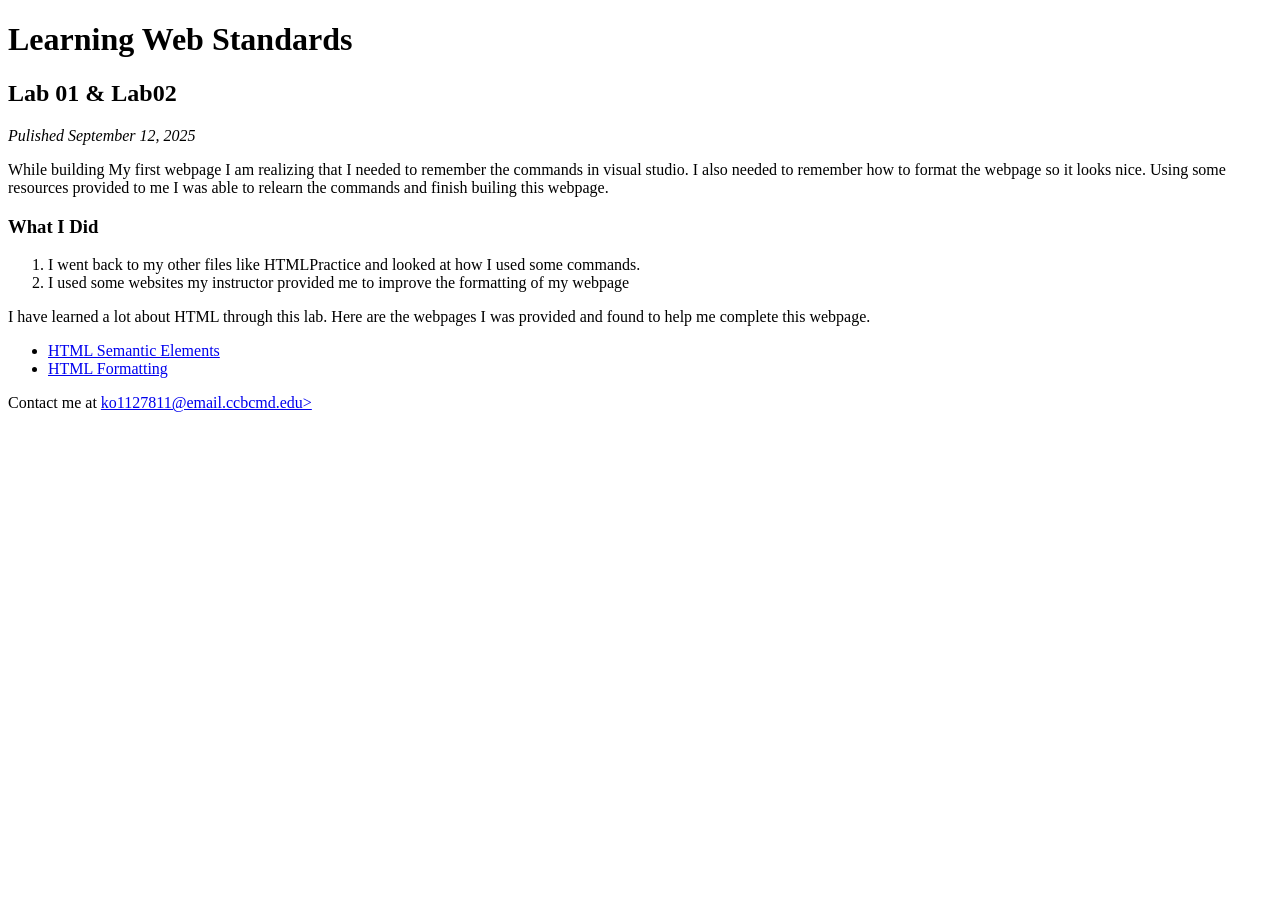
<file: lab02/index.html>
<!DOCTYPE HTML>
<html lang="en">
<head>
    <meta charset="UTF-8">
    <meta name="viewport" content="width=device-width, initial-scale=1.0">
    <title>Lab 02</title>
</head>
<body>
    <h1>Learning Web Standards</h1>
        <h2>Lab 01 & Lab02</h2>
        <p><em>Pulished September 12, 2025</em></p>
        <p>While building My first webpage I am realizing that I needed to remember the commands in visual studio.
            I also needed to remember how to format the webpage so it looks nice.
            Using some resources provided to me I was able to relearn the commands and finish builing this webpage.</p>
        <h3>What I Did</h3>
        <ol>
            <li>I went back to my other files like HTMLPractice and looked at how I used some commands.</li>
            <li>I used some websites my instructor provided me to improve the formatting of my webpage</li>    
        </ol>

        <p>I have learned a lot about HTML through this lab. Here are the webpages I was provided and found to help me complete this webpage.</p>
        <ul>
            <li><a href="https://www.w3schools.com/html/html5_semantic_elements.asp">HTML Semantic Elements</a></li>
            <li><a href="https://www.w3schools.com/html/html_formatting.asp">HTML Formatting</a></li>
        </ul>
    <footer>
        <p>Contact me at <a href="mailto:ko1127811@email.ccbcmd.edu">ko1127811@email.ccbcmd.edu></a></p>
    </footer>
</file>
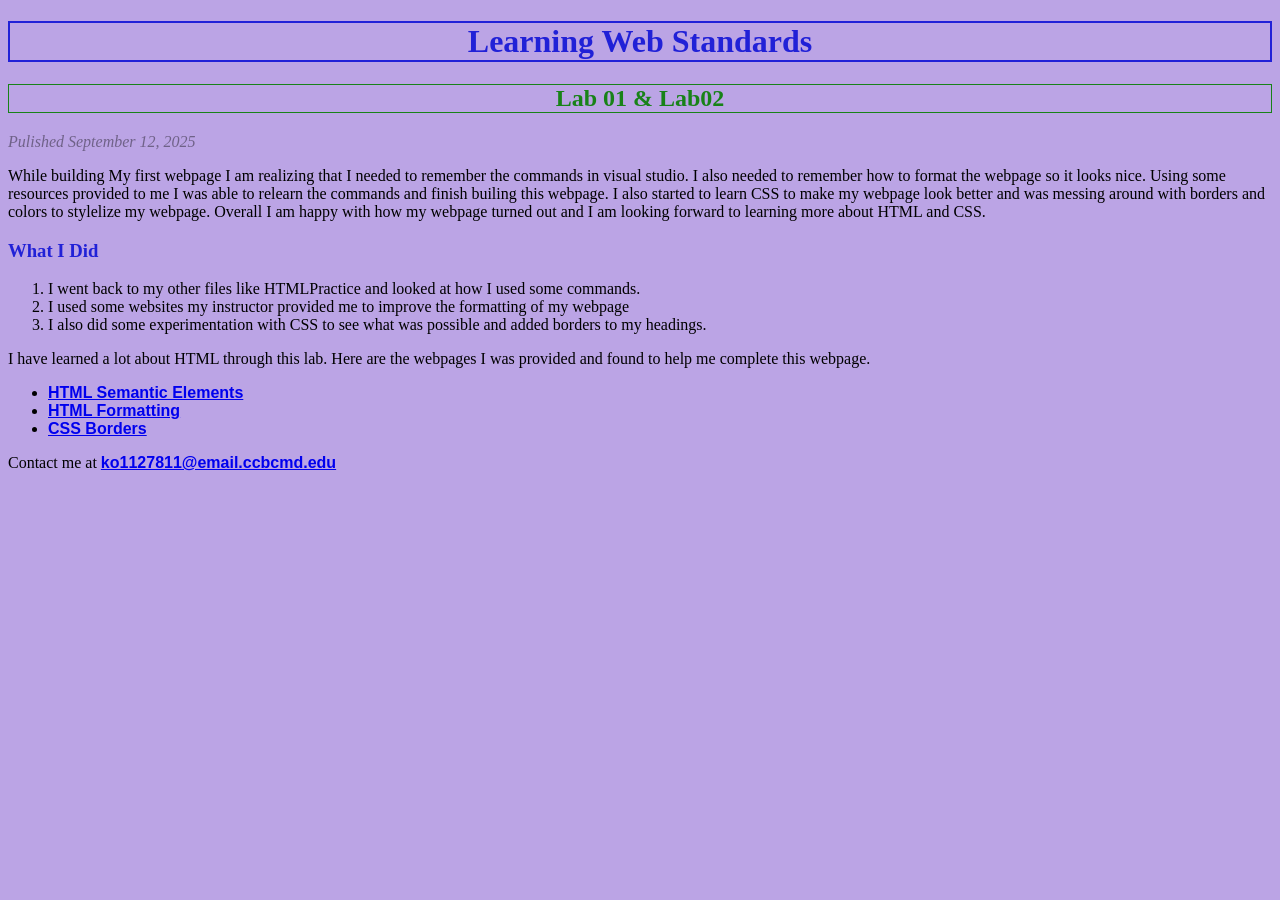
<file: lab03/index.html>
<!DOCTYPE HTML>
<html lang="en">
<head>
    <meta charset="UTF-8">
    <meta name="viewport" content="width=device-width, initial-scale=1.0">
    <title>Lab 02</title>
    <link rel="stylesheet" href="style.css">
</head>
<body>
    <h1 style="border: 2px solid;">Learning Web Standards</h1>
        <h2 style="border: 1px solid;">Lab 01 & Lab02</h2>
        <p><em>Pulished September 12, 2025</em></p>
        <p>While building My first webpage I am realizing that I needed to remember the commands in visual studio.
            I also needed to remember how to format the webpage so it looks nice.
            Using some resources provided to me I was able to relearn the commands and finish builing this webpage.
            I also started to learn CSS to make my webpage look better and was messing around with borders and colors to stylelize my webpage.
            Overall I am happy with how my webpage turned out and I am looking forward to learning more about HTML and CSS.
        </p>
        <h3>What I Did</h3>
        <ol>
            <li>I went back to my other files like HTMLPractice and looked at how I used some commands.</li>
            <li>I used some websites my instructor provided me to improve the formatting of my webpage</li>
            <li>I also did some experimentation with CSS to see what was possible and added borders to my headings.</li>    
        </ol>

        <p>I have learned a lot about HTML through this lab. Here are the webpages I was provided and found to help me complete this webpage.</p>
        <ul>
            <li><a href="https://www.w3schools.com/html/html5_semantic_elements.asp">HTML Semantic Elements</a></li>
            <li><a href="https://www.w3schools.com/html/html_formatting.asp">HTML Formatting</a></li>
            <li><a href="https://www.w3schools.com/css/css_border.asp">CSS Borders</a></li>
        </ul>
    <footer>
        <p>Contact me at <a href="mailto:ko1127811@email.ccbcmd.edu">ko1127811@email.ccbcmd.edu</a></p>
    </footer>
</body>
</html>
</file>
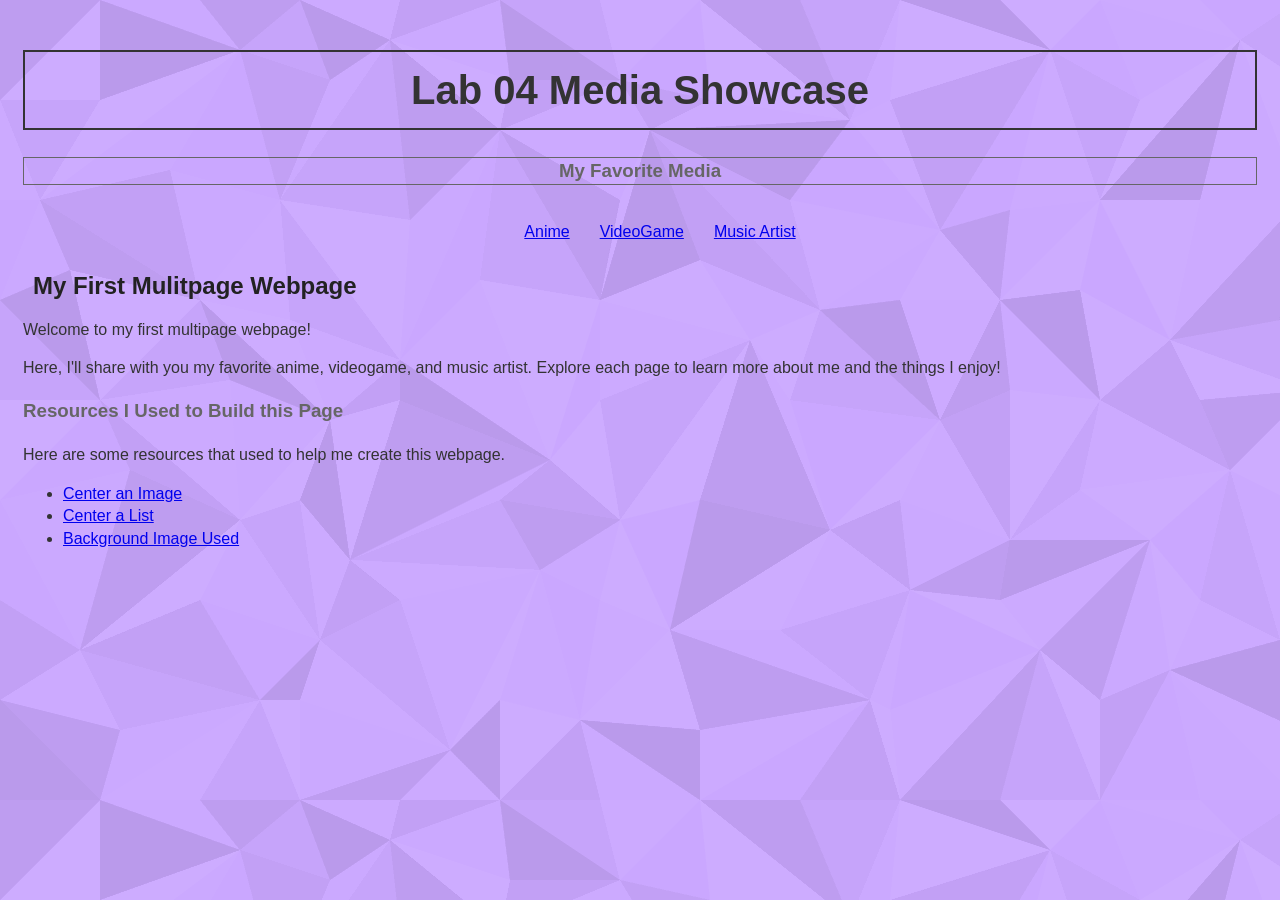
<file: lab04/index.html>
<!DOCTYPE html>
<html lang="en">
<head>
    <meta charset="UTF-8">
    <meta name="viewport" content="width=device-width, initial-scale=1.0">
    <title>Lab 04: Visual Media Lab</title>
    <link rel="stylesheet" href="style.css">
</head>
<body>

    <main>
        <header>
            <h1 style ="border: 2px solid;">Lab 04 Media Showcase</h1>
            <h3 style ="border: 1px solid;">My Favorite Media</h3>
            <nav>
                <div>
                    <ul>
                        <li><a href="anime.html">Anime</a></li>
                        <li><a href="videogame.html">VideoGame</a></li>
                        <li><a href="artist.html">Music Artist</a></li>
                    </ul>
                </div>
            </nav>
        </header>
        <h2> My First Mulitpage Webpage</h2>
        <p>
            Welcome to my first multipage webpage! 
        </p>
        <p>
            Here, I'll share with you my favorite anime, videogame, and music artist.
            Explore each page to learn more about me and the things I enjoy!
        </p>
        <h3>Resources I Used to Build this Page</h3>
        <p>Here are some resources that used to help me create this webpage.</p>
        <ul>
            <li><a href="https://www.w3schools.com/css/css3_image_center.asp">Center an Image</a></li>
            <li><a href="https://www.w3schools.com/howto/howto_css_center-list.asp">Center a List</a></li>
            <li><a href="https://www.transparentpng.com/details/data-security-and-privacy-software-services-safe-data_30769.html">Background Image Used</a></li>
        </ul>
    </main>
</body>
</html>
</file>
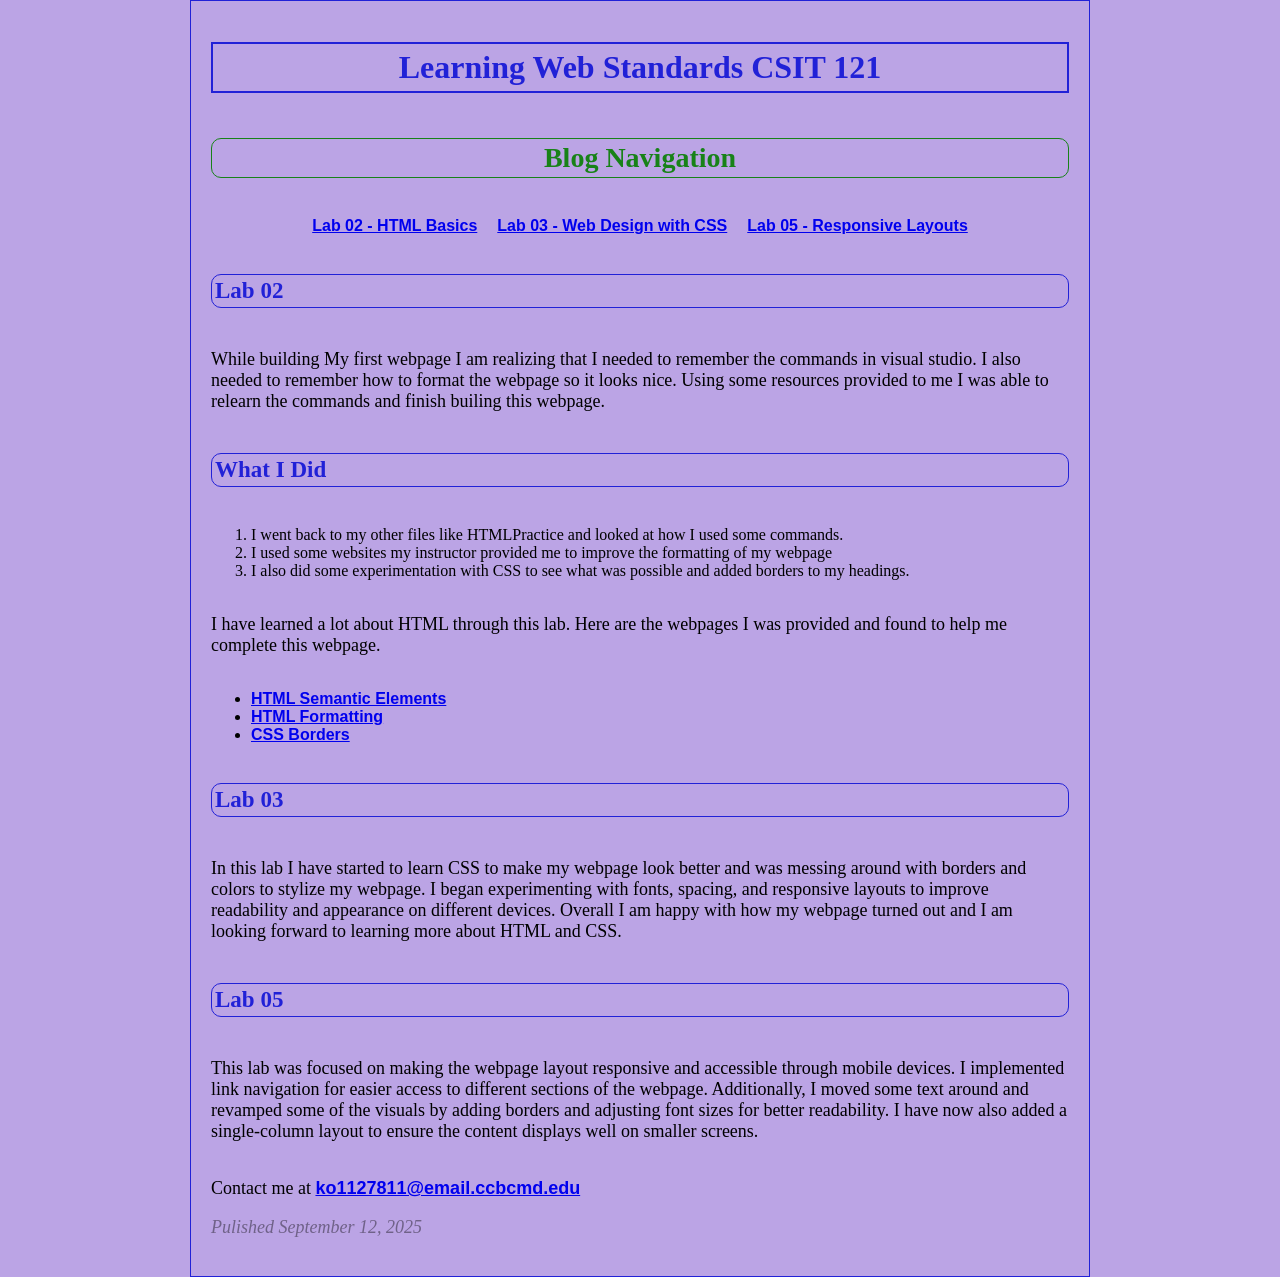
<file: lab05/index.html>
<!DOCTYPE HTML>
<html lang="en">
<head>
    <meta charset="UTF-8">
    <meta name="viewport" content="width=device-width, initial-scale=1.0">
    <title>Lab 05</title>
    <link rel="stylesheet" href="style.css">
</head>
<body>
    <h1 style="border: 2.5px solid;">Learning Web Standards CSIT 121</h1>
        <h2 style="border: 1.5px solid;">Blog Navigation</h2>
            <header>
                <nav>
                    <ul>
                        <li><a href="#First">Lab 02 - HTML Basics</a></li>
                        <li><a href="#Second">Lab 03 - Web Design with CSS</a></li>
                        <li><a href="#Third">Lab 05 - Responsive Layouts</a></li>
                    </ul>
                </nav>
            </header>  
        <h3 id="First">Lab 02</h3>
        <p>While building My first webpage I am realizing that I needed to remember the commands in visual studio.
            I also needed to remember how to format the webpage so it looks nice.
            Using some resources provided to me I was able to relearn the commands and finish builing this webpage.
        </p>
        <h3>What I Did</h3>
        <ol>
            <li>I went back to my other files like HTMLPractice and looked at how I used some commands.</li>
            <li>I used some websites my instructor provided me to improve the formatting of my webpage</li>
            <li>I also did some experimentation with CSS to see what was possible and added borders to my headings.</li>    
        </ol>
            <p>I have learned a lot about HTML through this lab. Here are the webpages I was provided and found to help me complete this webpage.</p>
        <ul>
            <li><a href="https://www.w3schools.com/html/html5_semantic_elements.asp">HTML Semantic Elements</a></li>
            <li><a href="https://www.w3schools.com/html/html_formatting.asp">HTML Formatting</a></li>
            <li><a href="https://www.w3schools.com/css/css_border.asp">CSS Borders</a></li>
        </ul>

        <h3 id="Second">Lab 03</h3>
        <p>
            In this lab I have started to learn CSS to make my webpage look better and was messing around with borders and colors to stylize my webpage.
            I began experimenting with fonts, spacing, and responsive layouts to improve readability and appearance on different devices.
            Overall I am happy with how my webpage turned out and I am looking forward to learning more about HTML and CSS.
        </p>
        <h3 id="Third">Lab 05</h3>
        <p>
            This lab was focused on making the webpage layout responsive and accessible through mobile devices.
            I implemented link navigation for easier access to different sections of the webpage.
            Additionally, I moved some text around and revamped some of the visuals by adding borders and adjusting font sizes for better readability.
            I have now also added a single-column layout to ensure the content displays well on smaller screens.
        </p>
    <footer>
        <p>Contact me at <a href="mailto:ko1127811@email.ccbcmd.edu">ko1127811@email.ccbcmd.edu</a></p>
        <p><em>Pulished September 12, 2025</em></p>
    </footer>
</body>
</html>
</file>
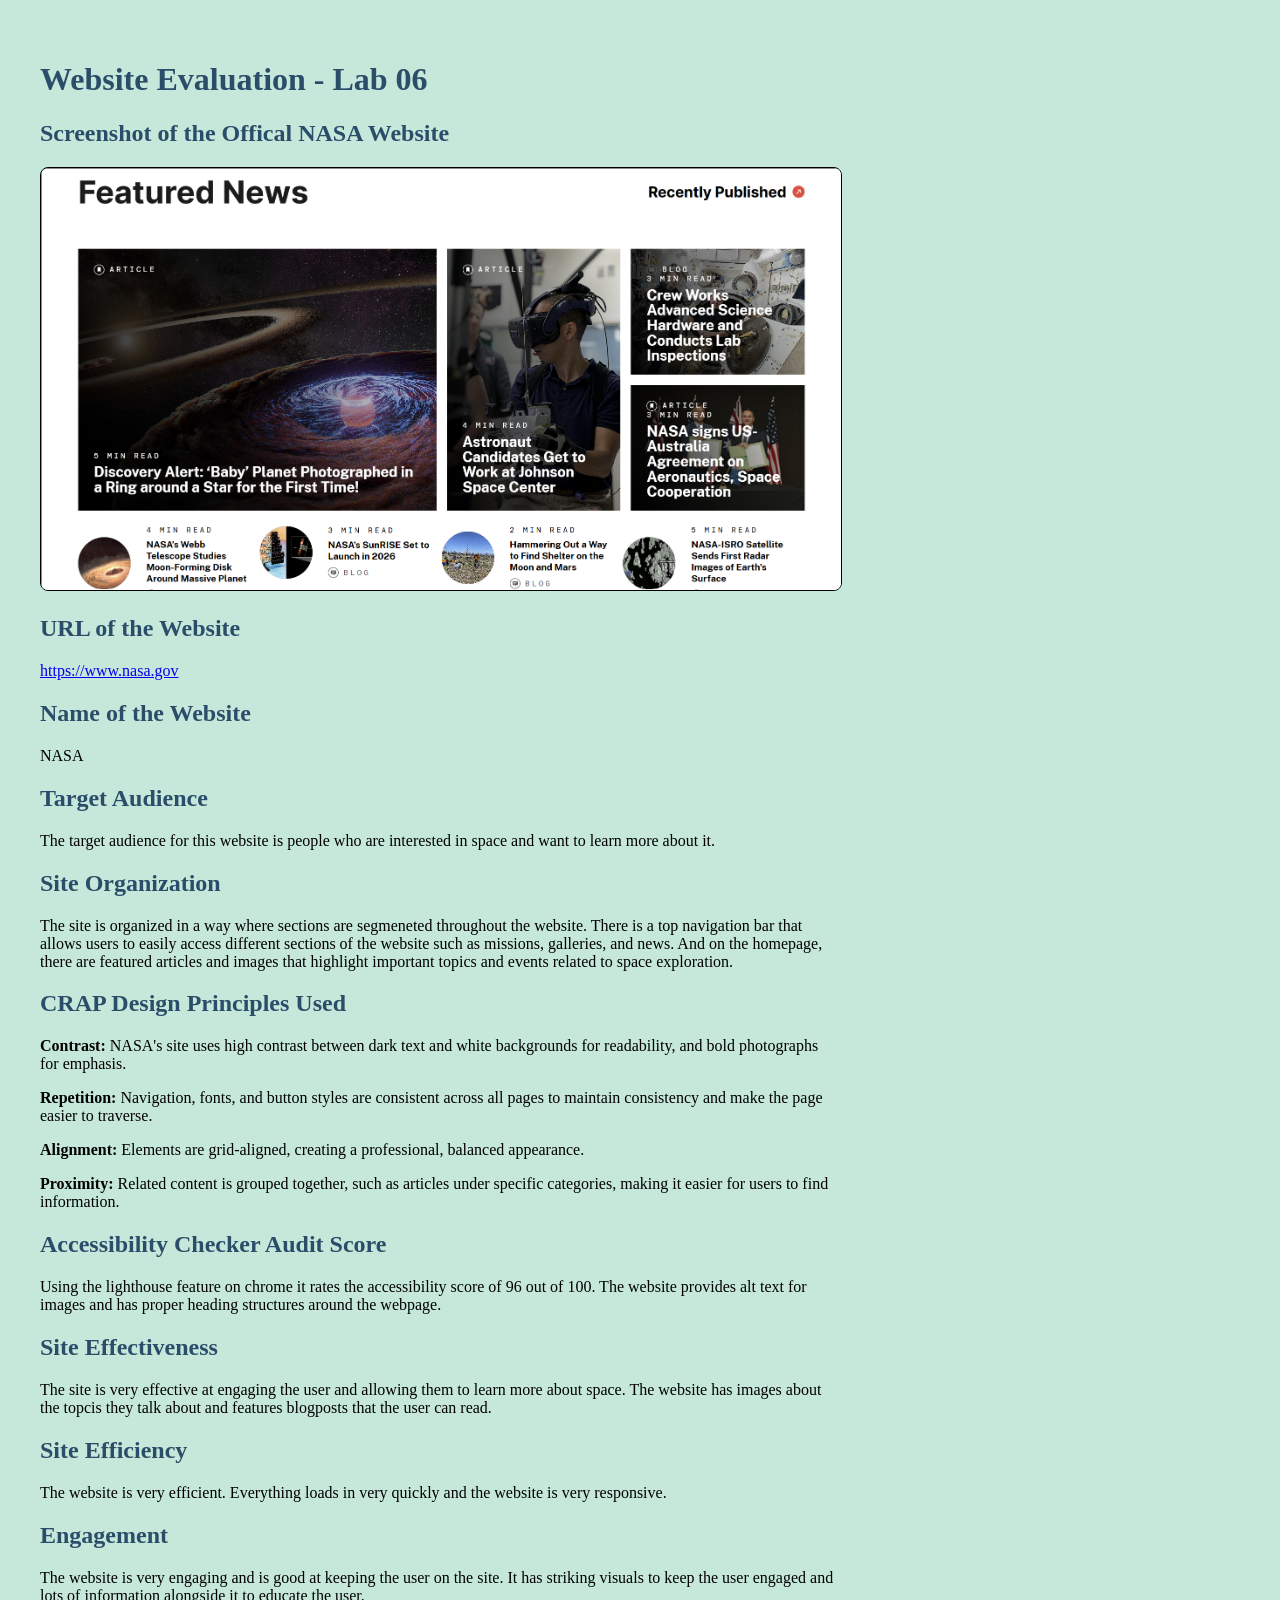
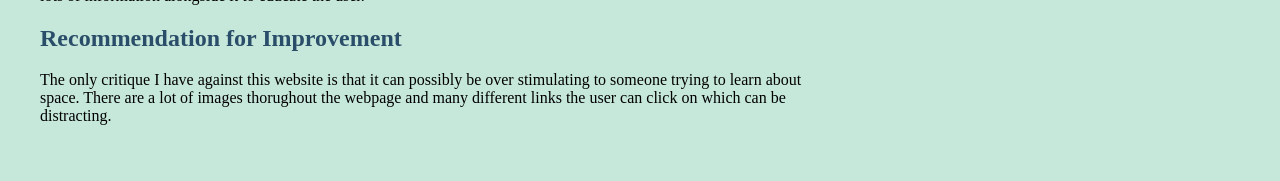
<file: lab06/index.html>
<!DOCTYPE html>
<html lang="en">
<head>
  <meta charset="UTF-8">
  <meta name="viewport" content="width=device-width, initial-scale=1.0">
  <title>Website Evaluation - Lab 06</title>
  <link rel="stylesheet" href="style.css">
</head>
<body>
  <h1>Website Evaluation - Lab 06</h1>

  <h2>Screenshot of the Offical NASA Website</h2>
  <img src="NasaPageScreenshot.png" alt="Screenshot of NASA Website">

  <h2>URL of the Website</h2>
  <p><a href="https://www.nasa.gov">https://www.nasa.gov</a></p>

  <h2>Name of the Website</h2>
  <p>NASA</p>

  <h2>Target Audience</h2>
  <p>The target audience for this website is people who are interested in space and want to learn more about it.</p>

  <h2>Site Organization</h2>
  <p>The site is organized in a way where sections are segmeneted throughout the website.
    There is a top navigation bar that allows users to easily access different sections of the website such as missions, galleries, and news.
    And on the homepage, there are featured articles and images that highlight important topics and events related to space exploration.
  </p>

  <h2>CRAP Design Principles Used</h2>
  <p><strong>Contrast:</strong> NASA's site uses high contrast between dark text and white backgrounds for readability, and bold photographs for emphasis.</p>
  <p><strong>Repetition:</strong> Navigation, fonts, and button styles are consistent across all pages to maintain consistency and make the page easier to traverse.</p>
  <p><strong>Alignment:</strong> Elements are grid-aligned, creating a professional, balanced appearance.</p>
  <p><strong>Proximity:</strong> Related content is grouped together, such as articles under specific categories, making it easier for users to find information.</p>

  <h2>Accessibility Checker Audit Score</h2>
  <p>Using the lighthouse feature on chrome it rates the accessibility score of 96 out of 100. The website provides alt text for images and has proper heading structures around the webpage.</p>

  <h2>Site Effectiveness</h2>
  <p>The site is very effective at engaging the user and allowing them to learn more about space. The website has images about the topcis they talk about and features blogposts that the user can read.</p>

  <h2>Site Efficiency</h2>
  <p>The website is very efficient. Everything loads in very quickly and the website is very responsive.</p>

  <h2>Engagement</h2>
  <p>The website is very engaging and is good at keeping the user on the site. It has striking visuals to keep the user engaged and lots of information alongside it to educate the user.</p>

  <h2>Recommendation for Improvement</h2>
  <p>The only critique I have against this website is that it can possibly be over stimulating to someone trying to learn about space. There are a lot of images thorughout the webpage and many different links the user can click on which can be distracting.</p>

</body>
</html>
</file>
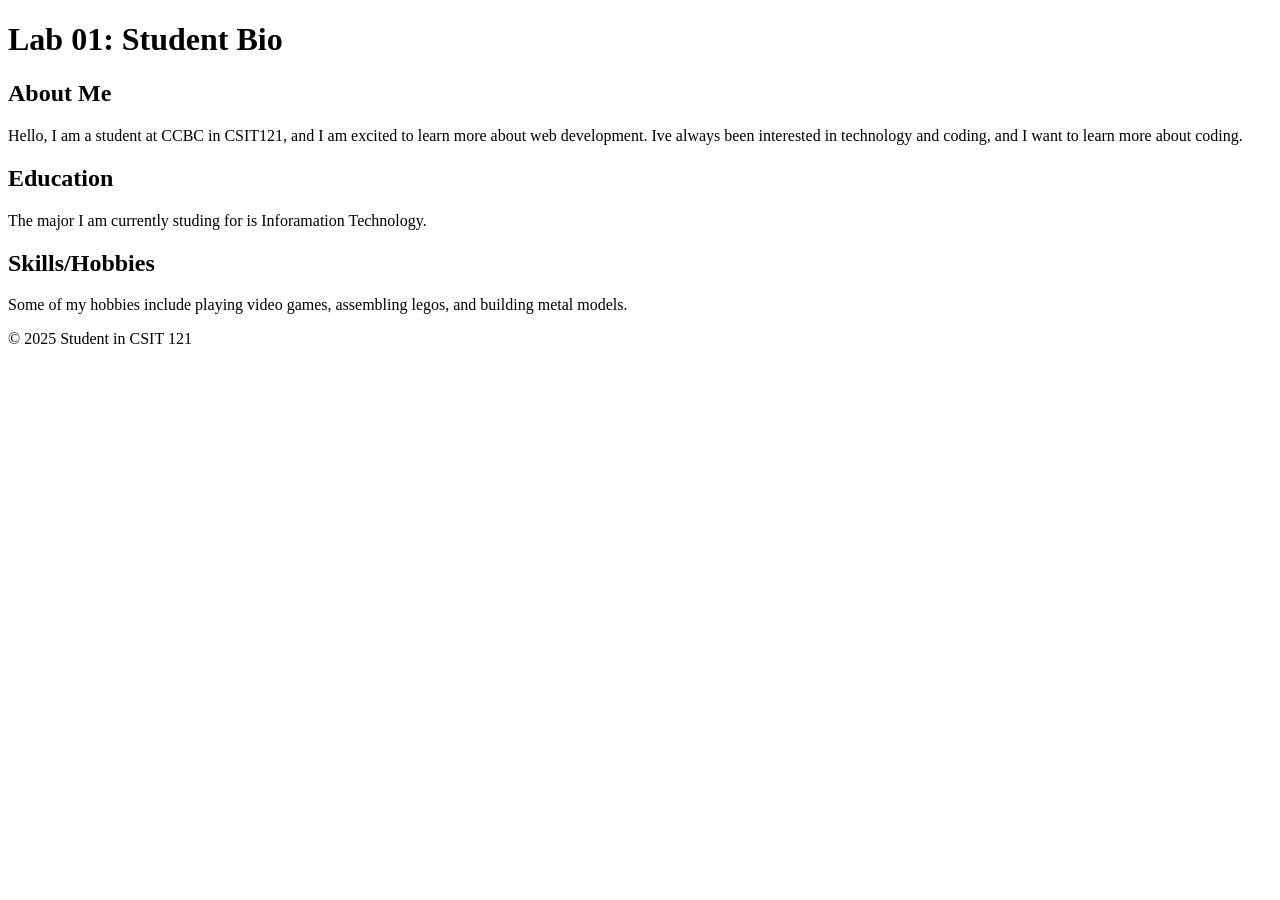
<file: lab01/aboutme.html>
<!DOCTYPE html>
<html lang="en">
<head>
    <meta charset="UTF-8">
    <title>Lab 01: Student Bio</title>
</head>
<body>
    <header>
        <h1>Lab 01: Student Bio</h1>
    </header>
    <main>
        <section>
            <h2>About Me</h2>
            <p>
                Hello, I am a student at CCBC in CSIT121, and I am excited to learn more about web development.
                Ive always been interested in technology and coding, and I want to learn more about coding. 
            </p>
        </section>
        <section>
            <h2>Education</h2>
            <p>
                
             The major I am currently studing for is Inforamation Technology.
                
                </p>
        </section>
        <section>
            <h2>Skills/Hobbies</h2>
            <p>

                Some of my hobbies include playing video games, assembling legos, and building metal models.

            </p>
        </section>
    </main>
    <footer>
        <p>© 2025 Student in CSIT 121</p>
    </footer>
</body>
</html>
</file>
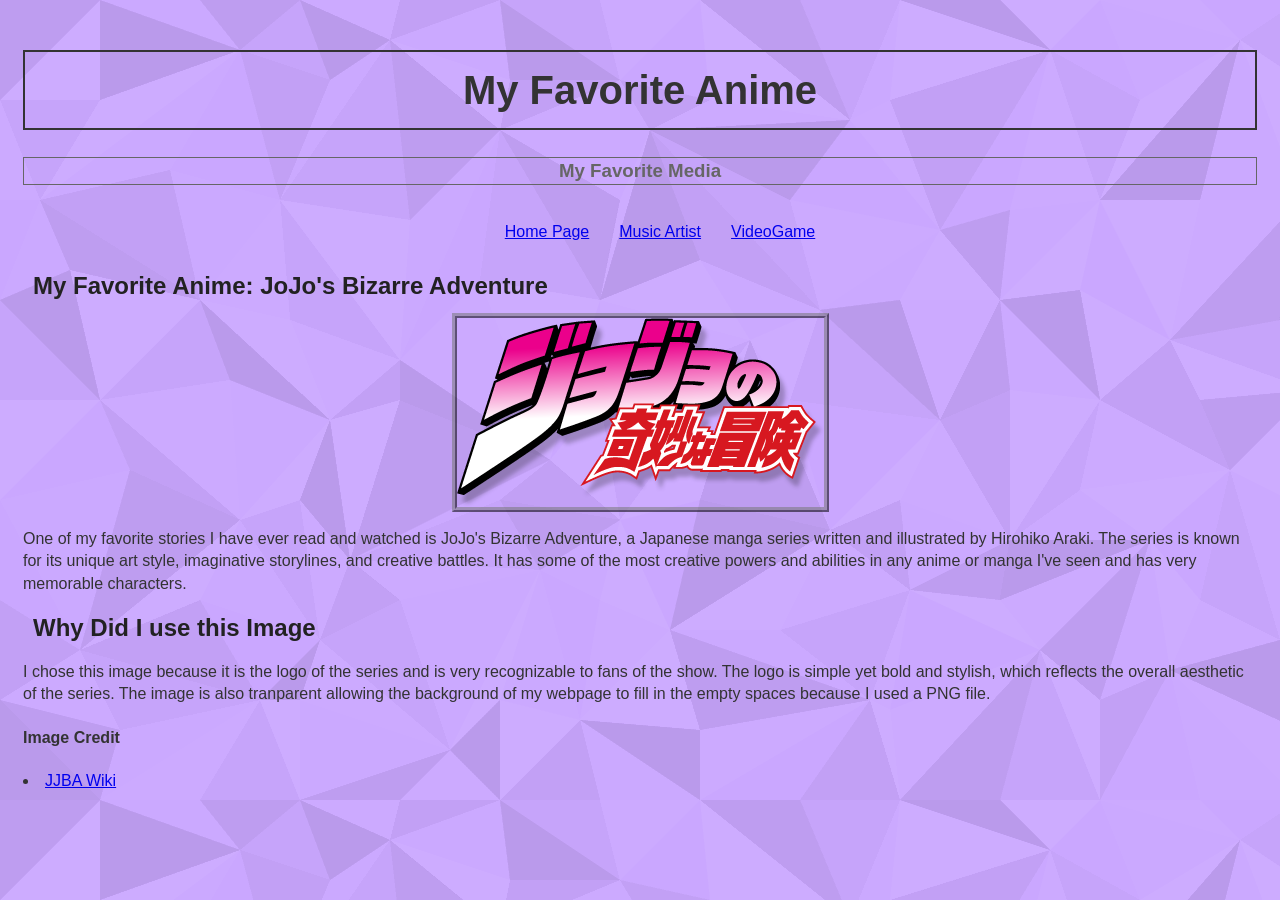
<file: lab04/anime.html>
<!DOCTYPE html>
<html lang="en">
<head>
    <meta charset="UTF-8">
    <meta name="viewport" content="width=device-width, initial-scale=1.0">
    <title>Lab 04: Anime</title>
    <link rel="stylesheet" href="style.css">
</head>
<body>
    <main>
        <header>
            <h1 style ="border: 2px solid;">My Favorite Anime</h1>
            <h3 style ="border: 1px solid;">My Favorite Media</h3>
            <nav>
                <ul>
                    <li><a href="index.html">Home Page</a></li>
                    <li><a href="artist.html">Music Artist</a> </li>
                    <li><a href="videogame.html">VideoGame</a></li>
                    
                </ul>
            </nav>
        </header>
        <h2> My Favorite Anime: JoJo's Bizarre Adventure</h2>
        
        <img src="images/JoJo's_Bizarre_Adventure_logo.png" alt="JoJo's Bizarre Adventure" style="max-width: 400px; display: block; margin-bottom: 1em;">
        
        <p>
            One of my favorite stories I have ever read and watched is JoJo's Bizarre Adventure, a Japanese manga series written and illustrated by Hirohiko Araki.
            The series is known for its unique art style, imaginative storylines, and creative battles.
            It has some of the most creative powers and abilities in any anime or manga I've seen and has very memorable characters.
        </p>
        <h2>Why Did I use this Image</h2>
        <p>
            I chose this image because it is the logo of the series and is very recognizable to fans of the show.
            The logo is simple yet bold and stylish, which reflects the overall aesthetic of the series.
            The image is also tranparent allowing the background of my webpage to fill in the empty spaces because I used a PNG file.
        </p>
        <h4>Image Credit</h4>
        <li>
            <a href="https://commons.wikimedia.org/wiki/File:JoJo%27s_Bizarre_Adventure_logo.png">JJBA Wiki</a>
        </li>
    </main>
</body>
</html>
</file>
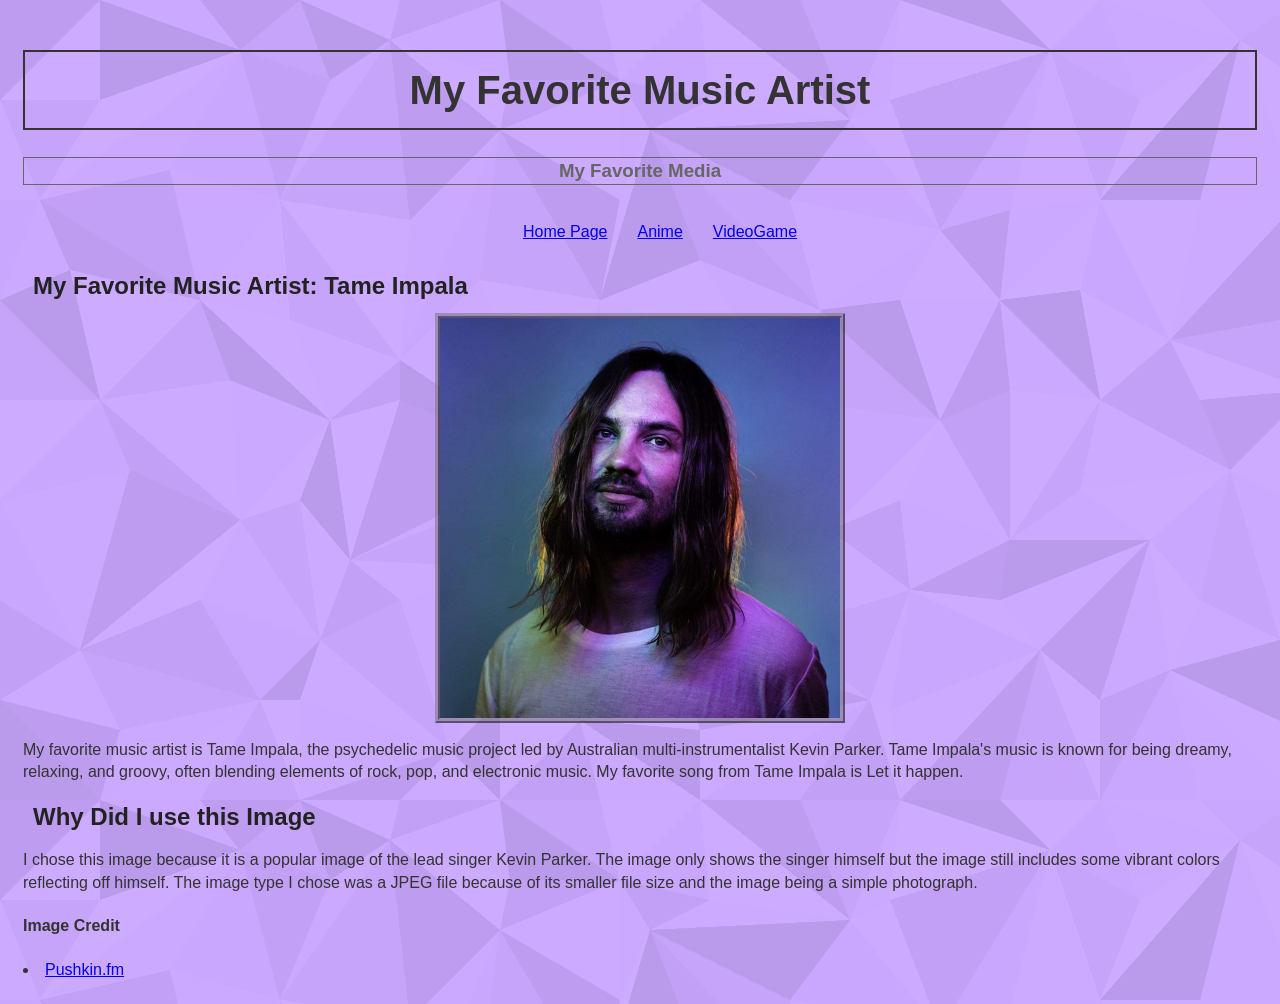
<file: lab04/artist.html>
<!DOCTYPE html>
<html lang="en">
<head>
    <meta charset="UTF-8">
    <meta name="viewport" content="width=device-width, initial-scale=1.0">
    <title>Lab 04: Music Artist</title>
    <link rel="stylesheet" href="style.css">
</head>
<body>

    <main>
        <header>
            <h1 style ="border: 2px solid;">My Favorite Music Artist</h1>
            <h3 style ="border: 1px solid;">My Favorite Media</h3>
            <nav>
                <ul>
                    <li><a href="index.html">Home Page</a></li>
                    <li><a href="anime.html">Anime</a></li>
                    <li><a href="videogame.html">VideoGame</a></li>
                    
                </ul>
            </nav>
        </header>
        <h2> My Favorite Music Artist: Tame Impala</h2>
        
        <img src="images/Tame-Impala.jpg" alt="Tame Impala" style="max-width: 400px; display: block; margin-bottom: 1em;">
        
        <p>
            My favorite music artist is Tame Impala, the psychedelic music project led by Australian multi-instrumentalist Kevin Parker.
            Tame Impala's music is known for being dreamy, relaxing, and groovy, often blending elements of rock, pop, and electronic music.
            My favorite song from Tame Impala is Let it happen.
        </p>
        <h2>Why Did I use this Image</h2>
        <p>
            I chose this image because it is a popular image of the lead singer Kevin Parker.
            The image only shows the singer himself but the image still includes some vibrant colors reflecting off himself.
            The image type I chose was a JPEG file because of its smaller file size and the image being a simple photograph.
        <h4>Image Credit</h4>
        <li>
            <a href="https://www.pushkin.fm/podcasts/broken-record/tame-impala">Pushkin.fm</a>
        </li>
    </main>
</body>
</html>
</file>
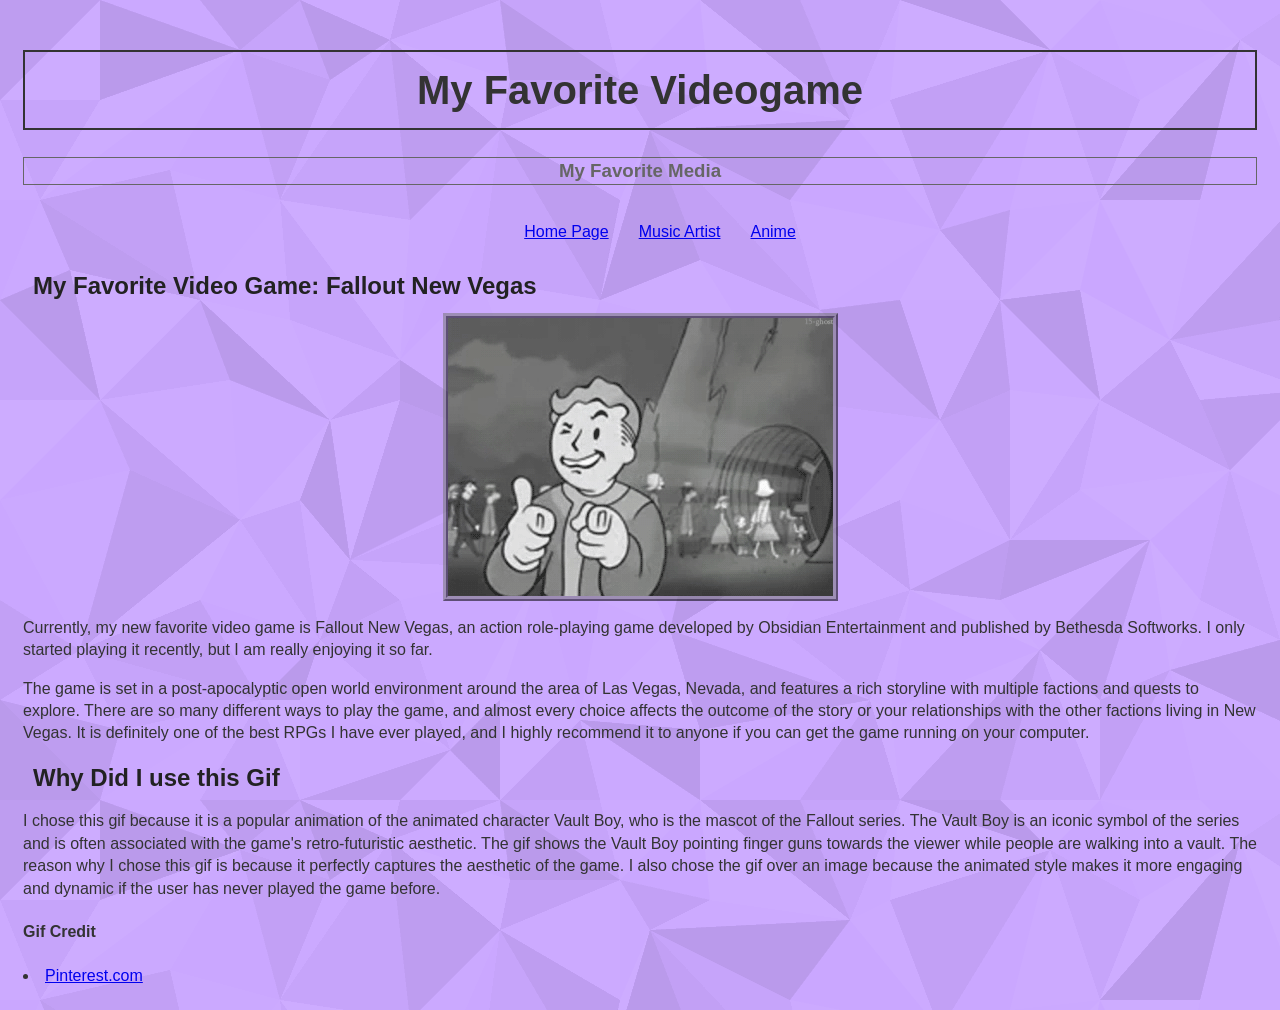
<file: lab04/videogame.html>
<!DOCTYPE html>
<html lang="en">
<head>
    <meta charset="UTF-8">
    <meta name="viewport" content="width=device-width, initial-scale=1.0">
    <title>Lab 04: Videogame</title>
    <link rel="stylesheet" href="style.css">
</head>
<body>
    <main>
        <header>
            <h1 style ="border: 2px solid;">My Favorite Videogame</h1>
            <h3 style ="border: 1px solid;">My Favorite Media</h3>
            <nav>
                <ul>
                    <li><a href="index.html">Home Page</a></li>
                    <li><a href="artist.html">Music Artist</a> </li>
                    <li><a href="anime.html">Anime</a></li>
                    
                </ul>
            </nav>
        </header>
        <h2> My Favorite Video Game: Fallout New Vegas
        </h2>
        
        <img src="images/Fallout_PipBoy.gif" alt="Fallout PipBoy" style="max-width: 400px; display: block; margin-bottom: 1em;">
        
        <p>
            Currently, my new favorite video game is Fallout New Vegas, an action role-playing game developed by Obsidian Entertainment and published by Bethesda Softworks.
            I only started playing it recently, but I am really enjoying it so far.
        </p>
            The game is set in a post-apocalyptic open world environment around the area of Las Vegas, Nevada, and features a rich storyline with multiple factions and quests to explore.
            There are so many different ways to play the game, and almost every choice affects the outcome of the story or your relationships with the other factions living in New Vegas.
            It is definitely one of the best RPGs I have ever played, and I highly recommend it to anyone if you can get the game running on your computer.
        </p>
        <h2>Why Did I use this Gif</h2>
        <p>
            I chose this gif because it is a popular animation of the animated character Vault Boy, who is the mascot of the Fallout series.
            The Vault Boy is an iconic symbol of the series and is often associated with the game's retro-futuristic aesthetic. 
            The gif shows the Vault Boy pointing finger guns towards the viewer while people are walking into a vault.
            The reason why I chose this gif is because it perfectly captures the aesthetic of the game.
            I also chose the gif over an image because the animated style makes it more engaging and dynamic if the user has never played the game before. 
        <h4>Gif Credit</h4>
        <li>
            <a href="https://www.pinterest.com/pin/90142430019430564/">Pinterest.com</a>
        </li>
    </main>
</body>
</html>
</file>
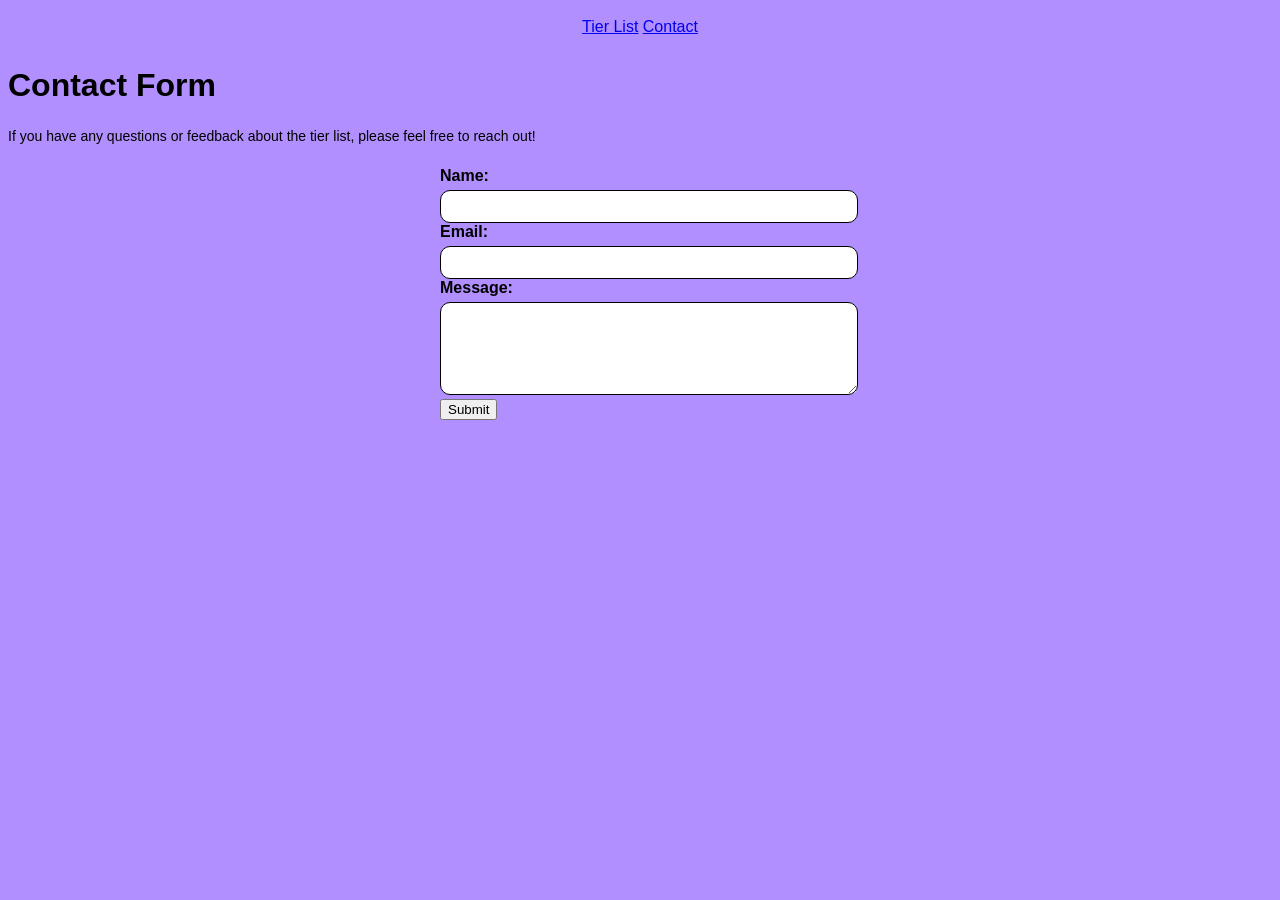
<file: lab07/contact.html>
<!DOCTYPE html>
<html lang="en">
<head>
    <meta charset="UTF-8">
    <meta name="viewport" content="width=device-width, initial-scale=1.0">
    <title>Contact</title>
    <link rel="stylesheet" href="style.css">
</head>
<body>
    <nav>
        <a href="tierlist.html">Tier List</a>
        <a href="contact.html">Contact</a>
    </nav>

    <h1>Contact Form</h1>

    <p>If you have any questions or feedback about the tier list, please feel free to reach out!</p>
    <form action="submit_form.php" method="post">
        <label for="name">Name:</label>
        <input type="text" id="name" name="name" required>

        <label for="email">Email:</label>
        <input type="email" id="email" name="email" required>

        <label for="message">Message:</label>
        <textarea id="message" name="message" rows="5" required></textarea>

        <button type="submit">Submit</button>
    <ul>
</html>
</file>
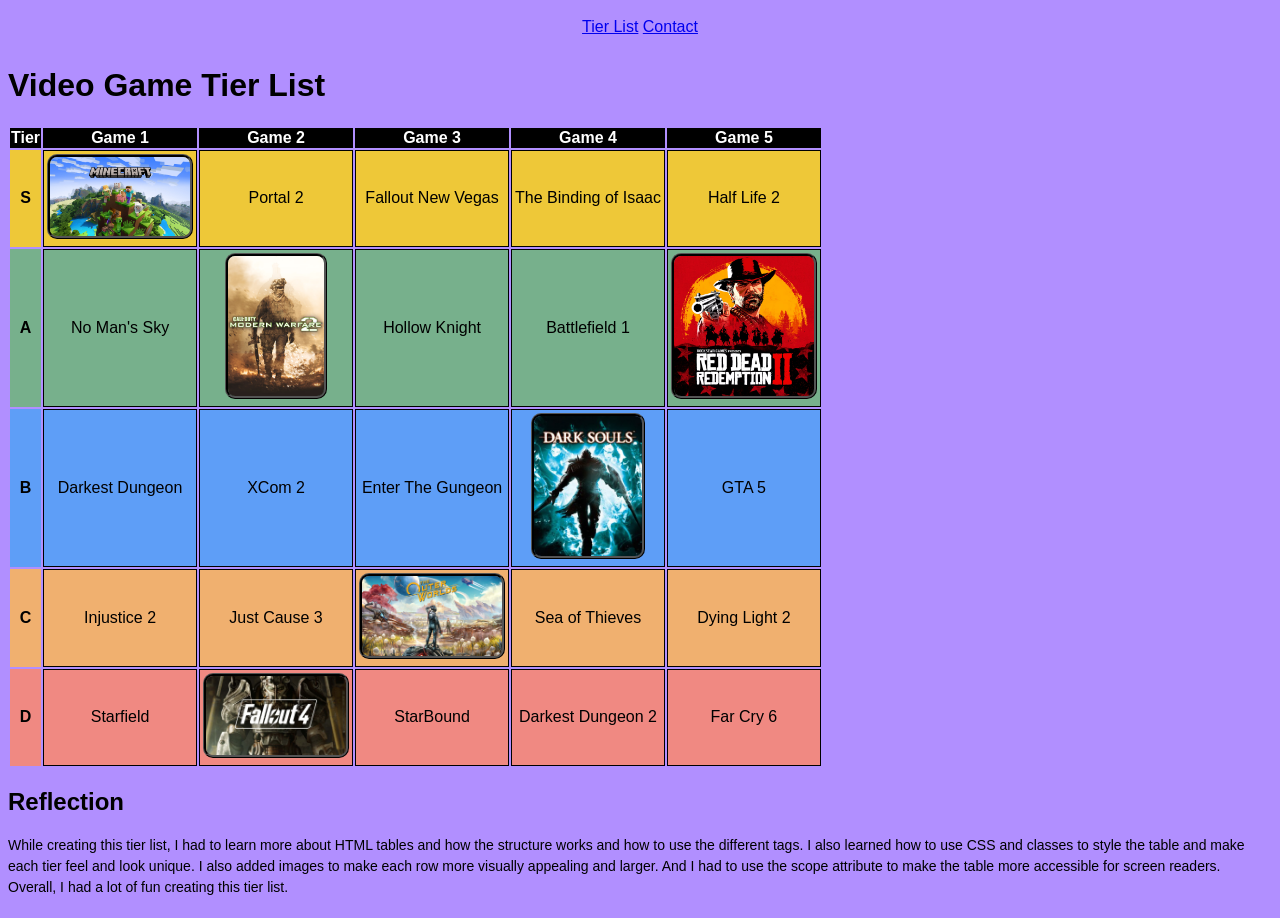
<file: lab07/tierlist.html>
<!DOCTYPE html>
<html lang="en">
<head>
    <meta charset="UTF-8">
    <meta name="viewport" content="width=device-width, initial-scale=1.0">
    <title>Tier List</title>
    <link rel="stylesheet" href="style.css">
</head>
<body>
    <nav>
        <a href="tierlist.html">Tier List</a>
        <a href="contact.html">Contact</a>
    </nav>

    <h1>Video Game Tier List</h1>

        <table>
            <thead>
                <tr>
                    <th scope="col">Tier</th>
                    <th scope="col">Game 1</th>
                    <th scope="col">Game 2</th>
                    <th scope="col">Game 3</th>
                    <th scope="col">Game 4</th>                    
                    <th scope="col">Game 5</th>
                </tr>
            </thead>
            <tbody>
                <tr class="tier-s">
                    <th scope="row">S</th>
                    <td><img src="images/Minecraft.jpg" alt="Minecraft"></td>
                    <td>Portal 2</td>
                    <td>Fallout New Vegas</td>
                    <td>The Binding of Isaac</td>
                    <td>Half Life 2</td>
                </tr>
                <tr class="tier-a">
                    <th scope="row">A</th>
                    <td>No Man's Sky</td>
                    <td><img src="images/codMW2.png" alt="Call of Duty Modern Warfare 2"></td>
                    <td>Hollow Knight</td>
                    <td>Battlefield 1</td>
                    <td><img src="images/RedDead2.avif" alt="Red Dead Redemption 2"></td>
                </tr>
                <tr class="tier-b">
                    <th scope="row">B</th>
                    <td>Darkest Dungeon</td>
                    <td>XCom 2</td>
                    <td>Enter The Gungeon</td>
                    <td><img src="images/Dark_Souls.jpg" alt="Dark Souls"></td>
                    <td>GTA 5</td>
                </tr>
                <tr class="tier-c">
                <th scope="row">C</th>
                    <td>Injustice 2</td>
                    <td>Just Cause 3</td>
                    <td><img src="images/TheOuterWorlds.jpg" alt="The Outer Worlds"></td>
                    <td>Sea of Thieves</td>
                    <td>Dying Light 2</td>
                </tr>
                <tr class="tier-d">
                    <th scope="row">D</th>
                    <td>Starfield</td>
                    <td><img src="images/Fallout_4.jpg" alt="Fallout 4"></td>
                    <td>StarBound</td>
                    <td>Darkest Dungeon 2</td>
                    <td>Far Cry 6</td>
                </tr>
            </tbody>
        </table>
    <section>
        <h2>Reflection</h2>
        <p>
            While creating this tier list, I had to learn more about HTML tables and how the structure works and how to use the different tags.
            I also learned how to use CSS and classes to style the table and make each tier feel and look unique. I also added images to make each row more visually appealing and larger.
            And I had to use the scope attribute to make the table more accessible for screen readers.
            Overall, I had a lot of fun creating this tier list.
        </p>
    </section>
</body>
</html>
</file>
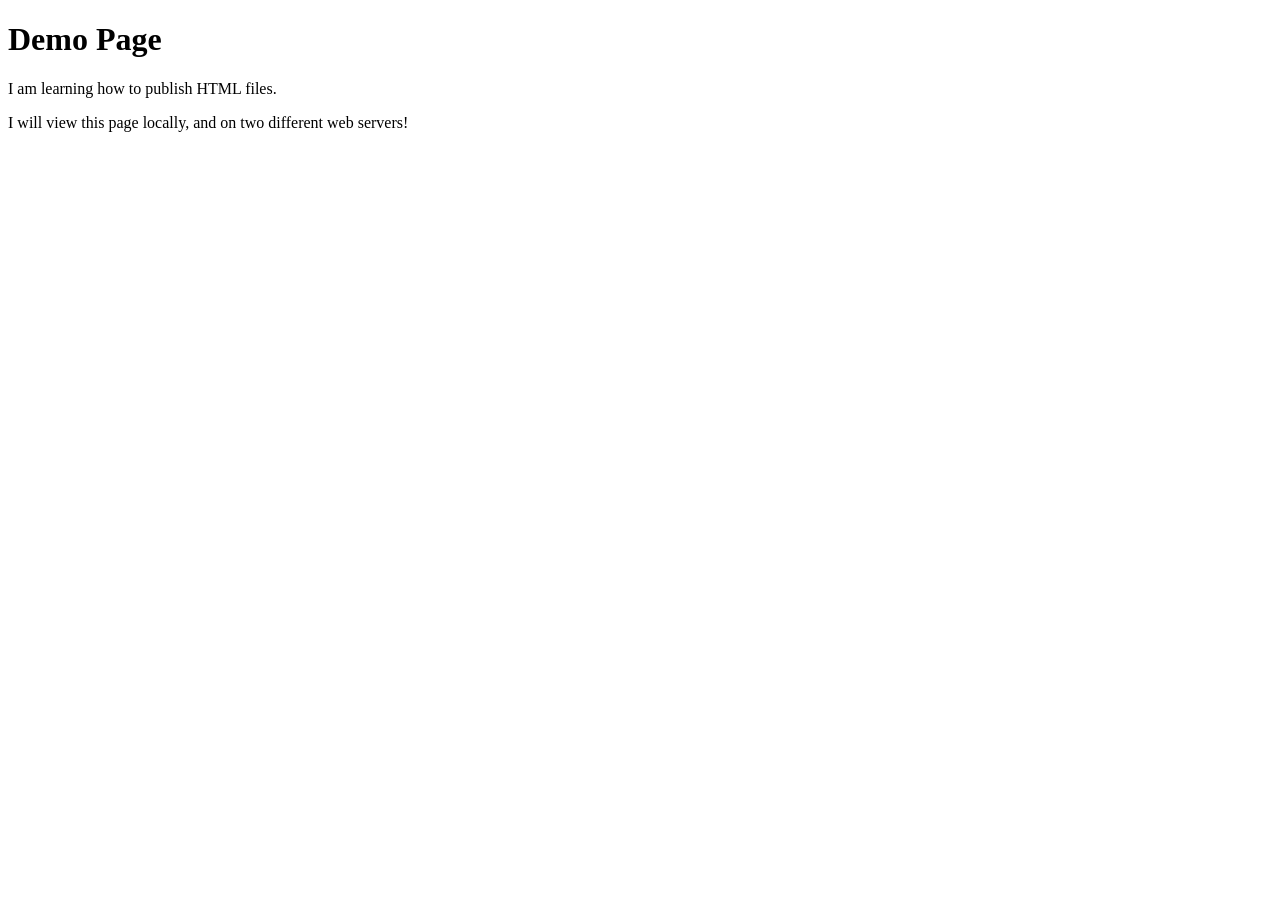
<file: practice/demo.html>
<!DOCTYPE html>
<html lang="en">
<head>
    <meta charset="UTF-8">
    <meta name="viewport" content="width=device-width, initial-scale=1.0">
    <title>Document</title>
</head>
<body>
    <h1>Demo Page</h1>
    <p>I am learning how to publish HTML files. </p>
    <p>I will view this page locally, and on two different web servers!</p>
</body>
</html>
</file>
<file: lab03/style.css>
body {
    background-color:rgb(187, 164, 229);
}

h1 {
    color:rgb(33, 33, 215);
    text-align: center;
}

h2 {
    color:rgb(24, 130, 24);
    text-align: center;
}

p {
    font-size: 16px;
}

h3 {
    color:rgb(33, 33, 215);
}

em {
    opacity: 0.4;
}

a {
    font-family: sans-serif;
    font-weight: 600;
}
</file>
<file: lab04/style.css>
body{
    background-image: url('images/p3NBVZ-data-security-and-privacy-software-services-safe-data.png');

}

body {
  font-family: Arial, Helvetica, sans-serif;
  line-height: 1.4;
  background-color: #ba8cffc3;
  color: #333;
  padding: 15px;
}

header {
  text-align: center;
}

h1 {
  font-size: 2.5rem;
  padding: 10px 
}

h3 {
  color: #666;
  margin-bottom: 20px;
}
div.container{
    text-align: center;
}
nav ul {
  list-style: none;
  display: inline-flex;
  text-align: center;
  gap: 30px;
}

img {
  margin: auto;
  border: #22222288 5px solid;
  border-style:ridge;
}

h2 {
  color: #222;
  margin: 10px;
}
</file>
<file: lab05/style.css>
body {
    background-color: rgb(187, 164, 229);
    max-width: 900px;
    margin: 0 auto;
    padding: 20px;
    box-sizing: border-box;
    border: 1.5px solid rgb(33, 33, 215);
}

h1 {
    color:rgb(33, 33, 215);
    text-align: center;
    padding: 5px;
}

h2 {
    color:rgb(24, 130, 24);
    text-align: center;
    border-radius: 10px;
    padding: 3px;
    font-size: 28px;
}

p {
    font-size: 18px;
}

h3 {
    color:rgb(33, 33, 215);
    border: 1.5px rgb(33, 33, 215) solid;
    padding: 3px;
    border-radius: 10px;
    font-size: 23px;
}

em {
    opacity: 0.4;
}

a {
    font-family: sans-serif;
    font-weight: 600;
}

body {
  display: flex;
  flex-direction: column;
}

nav ul {
  display: flex;
  justify-content: center;
  list-style-type: none;
  padding: 0;
  gap: 20px;
}

@media (max-width: 600px) {
  nav ul {
    flex-direction: column;
    align-items: center;
  }
}
</file>
<file: lab06/style.css>
body {
    font-family: 'Times New Roman', Times, serif;
    max-width: 800px;
    margin: 20px;
    padding: 20px;
    background-color: #c6e8da;
}

h1, h2 {
    color: #2a4d69;
}

img {
    max-width: 100%;
    height: auto;
    border: 1px solid #000000;
    border-radius: 8px;
}
</file>
<file: lab07/style.css>
body{
    background-color: #b18fff;
    font-family: Arial, sans-serif;
}
form {
    max-width: 400px;
    margin: 0 auto;
}
form label {
    font-weight: bold;
    margin-bottom: 5px;
    display: block;
}
form input,
form textarea {
    width: 100%;
    padding: 8px;
    border-radius: 10px;
    border: 1px solid #000000;
}
p{
    font-size: 14px;
    line-height: 1.5;
    margin-bottom: 20px;
}
nav{
    text-align: center;
    padding: 10px;
}
img{
    max-width: 140px;
    max-height: 140px;
    border: 3px solid black;
    border-style: ridge ;
    border-radius: 10px;
}
tr{
    text-align: center;
    padding: 3px;
    max-width: 150px;
    max-height: 150px;
}
td{
    padding: 3px;
    border: 1.5px solid black;
    max-width: 150px;
    max-height: 150px;
}
thead th{
    background-color: black;
    color: white;
}
.tier-s {
    background-color: #ffd900c7;
    color: #000;
}
.tier-a {
    background-color: #66bb6ac4;
    color: #000;
}
.tier-b {
    background-color: #42a4f5be;
    color: #000000;
}
.tier-c {
    background-color: #ffb84dcd;
    color: #000;
}
.tier-d {
    background-color: #ff8965ce;
    color: #000000;
}
</file>
